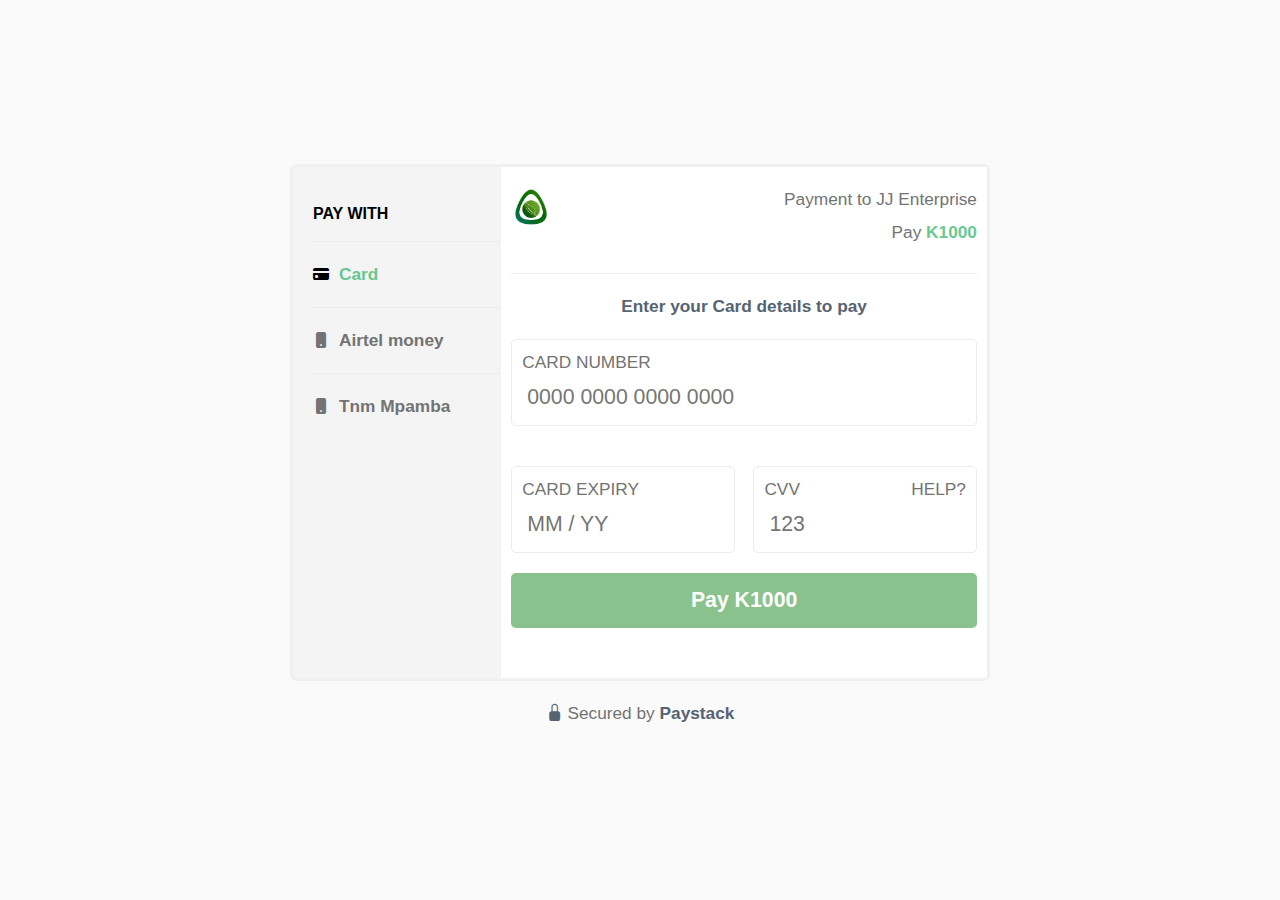
<file: pages/index.html>
<!DOCTYPE html>
<html lang="en">
<head>
    <meta charset="UTF-8">
    <meta http-equiv="X-UA-Compatible" content="ie=edge">
    <meta name="viewport" content="width=device-width, initial-scale=1.0">
    <title>client</title>
    <link rel="stylesheet" href="../assets/css/style.css">
    <link rel="stylesheet" href="https://cdn.jsdelivr.net/npm/bootstrap-icons@1.11.2/font/bootstrap-icons.min.css">
</head>
<body>
    <header id="header">
        <nav>
            <ul>
                <li>
                    <span class="payment-method">
                        CHOOSE A PAYMENT METHOD

                    </span>
                </li>
                <li>
                    <a href="index.html" class="active">
                        <i class="bi bi-credit-card-fill">
                            
                        </i>
                        <span>
                            Pay with Card

                        </span>
                        

                    </a>
                </li>
                <li>
                    <a href="airtel.html" >
                        <i class="bi bi-phone-fill">

                        </i>
                        <span>
                            Pay with Airtel money

                        </span>
                        

                    </a>
                </li>
                <li class="none">
                    <a href="tnm.html" >
                        <i class="bi bi-phone-fill">

                        </i>
                        <span>
                            Pay with Tnm Mpamba
                        </span>
                        

                    </a>
                </li>
            </ul>
        </nav>
        <div class="pick">
            <span>
                pick one of the payment methods above to pay K 1000 to JJ Enterprise
            </span>
        </div>
        <div class="close-nav">
            <button id="close-nav">
                <span>Close</span> 
            </button>
        </div>
    </header>
    <main>
        <section class="nav-change">
            <div class="change-options">
                <span>
                    <i class="bi bi-phone-fill">

                    </i>
                    <span class="green">
                        Pay with Debit Card

                    </span>
                </span>

                <span class="open-nav" id="open-nav">
                    Change
                </span>
            </div>

        </section>
        <section class="payment-container">
            <aside>
                <ul>
                    <li class="heading">
                        <p>PAY WITH</p>
                    </li>
                    <li>
                        <a href="" class="active">
                            <i class="bi bi-credit-card-fill">
                                
                            </i>
                            <span>
                                Card

                            </span>
                            

                        </a>
                    </li>
                    <li>
                        <a href="airtel.html">
                            <i class="bi bi-phone-fill">

                            </i>
                            <span>
                                Airtel money

                            </span>
                            

                        </a>
                    </li>
                    <li class="none">
                        <a href="">
                            <i class="bi bi-phone-fill">

                            </i>
                            <span>
                                Tnm Mpamba
                            </span>
                            

                        </a>
                    </li>
                </ul>

            </aside>
            <div class="details">
                <div class="heading-payment">
                    <div class="logo">
                        <img src="../assets/images/agrera1.png" alt="">

                    </div>
                    <div class="email-amount">
                        <span  class="margin-bottom">
                            Payment to JJ Enterprise
                        </span>
                        <span class="margin-bottom">
                            Pay <span class="green">K1000</span>
                        </span>
                    </div>
                </div>
                <div class="enter-text">
                    <span class="black">
                        Enter your Card details to pay
                    </span>
                </div>
                <div>
                    <form action="">
                        <div class="inputOpt">
                            <span>CARD NUMBER</span>
                            <input  type="text" name="username" required="required" placeholder="0000 0000 0000 0000">
                            
                        </div>
                        <div class="half">
                            <div class="inputOpt">
                                <span>CARD EXPIRY</span>
                                <input  type="text" name="username" required="required" placeholder="MM / YY">
                                
                            </div>
                            <div class="inputOpt">
                                <div class="span-link">
                                    <span>CVV</span>
                                    <a href="">
                                        <span>
                                            HELP?
                                        </span>
                                        </a>

                                </div>
                                
                                <input  type="text" name="username" required="required" placeholder="123">
                                
                            </div>

                        </div>
                        <button type="submit">
                            Pay K1000
                        </button>
        
                    </form>
                </div>

            </div>
        </section>
        <section class="secured">
            <div>
                <span>
                    <i class="bi bi-lock-fill black">

                    </i>
                    Secured by 
                </span>
                <span class="black">
                    Paystack
                </span>
            </div>
        </section>
    </main>
    <script src="../assets/js/main.js"></script>
</body>
</html>
</file>
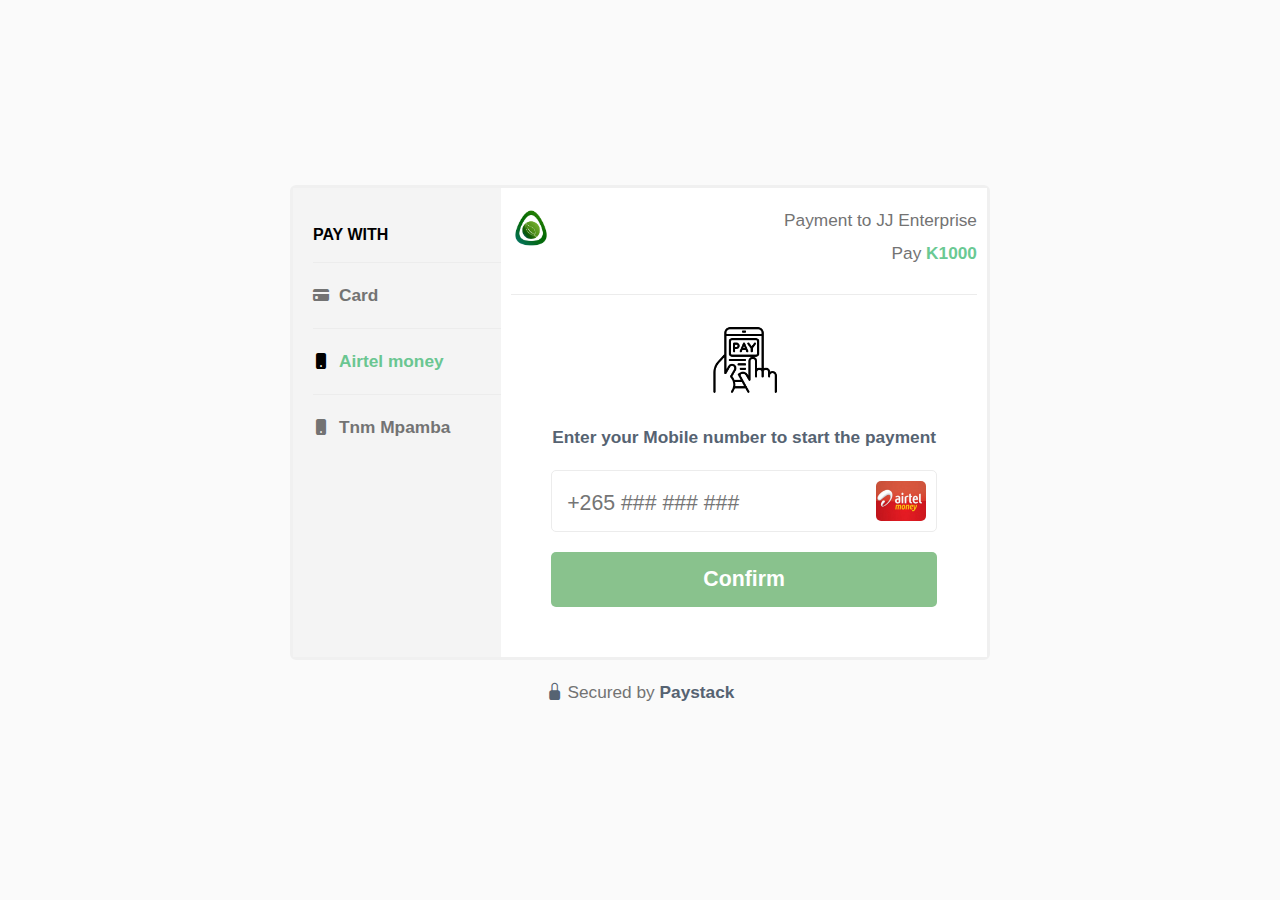
<file: pages/airtel.html>
<!DOCTYPE html>
<html lang="en">
<head>
    <meta charset="UTF-8">
    <meta http-equiv="X-UA-Compatible" content="ie=edge">
    <meta name="viewport" content="width=device-width, initial-scale=1.0">
    <title>client</title>
    <link rel="stylesheet" href="../assets/css/style.css">
    <link rel="stylesheet" href="https://cdn.jsdelivr.net/npm/bootstrap-icons@1.11.2/font/bootstrap-icons.min.css">
</head>
<body>
    <header id="header">
        <nav>
            <ul>
                <li>
                    <span class="payment-method">
                        CHOOSE A PAYMENT METHOD

                    </span>
                </li>
                <li>
                    <a href="index.html" >
                        <i class="bi bi-credit-card-fill">
                            
                        </i>
                        <span>
                            Pay with Card

                        </span>
                        

                    </a>
                </li>
                <li>
                    <a href="airtel.html" class="active">
                        <i class="bi bi-phone-fill">

                        </i>
                        <span>
                            Pay with Airtel money

                        </span>
                        

                    </a>
                </li>
                <li class="none">
                    <a href="tnm.html" >
                        <i class="bi bi-phone-fill">

                        </i>
                        <span>
                            Pay with Tnm Mpamba
                        </span>
                        

                    </a>
                </li>
            </ul>
        </nav>
        <div class="pick">
            <span>
                pick one of the payment methods above to pay K 1000 to JJ Enterprise
            </span>
        </div>
        <div class="close-nav">
            <button id="close-nav">
                <span>Close</span> 
            </button>
        </div>
    </header>
    <main>
        <section class="nav-change">
            <div class="change-options">
                <span>
                    <i class="bi bi-phone-fill">

                    </i>
                    <span class="green">
                        Pay with Airtel Money

                    </span>
                </span>

                <span class="open-nav" id="open-nav">
                    Change
                </span>
            </div>

        </section>
        <section class="payment-container">
            <aside>
                <ul>
                    <li class="heading">
                        <p>PAY WITH</p>
                    </li>
                    <li>
                        <a href="index.html" >
                            <i class="bi bi-credit-card-fill">
                                
                            </i>
                            <span>
                                Card

                            </span>
                            

                        </a>
                    </li>
                    <li>
                        <a href="airtel.html" class="active">
                            <i class="bi bi-phone-fill">

                            </i>
                            <span>
                                Airtel money

                            </span>
                            

                        </a>
                    </li>
                    <li class="none">
                        <a href="tnm.html">
                            <i class="bi bi-phone-fill">

                            </i>
                            <span>
                                Tnm Mpamba
                            </span>
                            

                        </a>
                    </li>
                </ul>

            </aside>
            <div class="details">
                <div class="heading-payment">
                    <div class="logo">
                        <img src="../assets/images/agrera1.png" alt="">

                    </div>
                    <div class="email-amount">
                        <span  class="margin-bottom">
                            Payment to JJ Enterprise
                        </span>
                        <span class="margin-bottom">
                            Pay <span class="green">K1000</span>
                        </span>
                    </div>
                </div>
                <div class="mobile-phone">
                    <img src="../assets/images/Pay.png" alt="">

                </div>
                <div class="enter-text mobile-money-form">
                    
                    <span class="black">
                        Enter your Mobile number to start the payment
                    </span>
                </div>
                <div class="mobile-money-form">
                    <form action="">
                        <div class="inputOpt mobile-money">
                            <input  type="text" name="username" required="required" placeholder="+265 ### ### ###">
                            <img src="../assets/images/airtel.jpg" alt="">
                        </div>
                        
                        <button type="submit">
                            Confirm
                        </button>
        
                    </form>
                </div>

            </div>
        </section>
        <section class="secured">
            <div>
                <span>
                    <i class="bi bi-lock-fill black">

                    </i>
                    Secured by 
                </span>
                <span class="black">
                    Paystack
                </span>
            </div>
        </section>
    </main>
    <script src="../assets/js/main.js"></script>
</body>
</html>
</file>
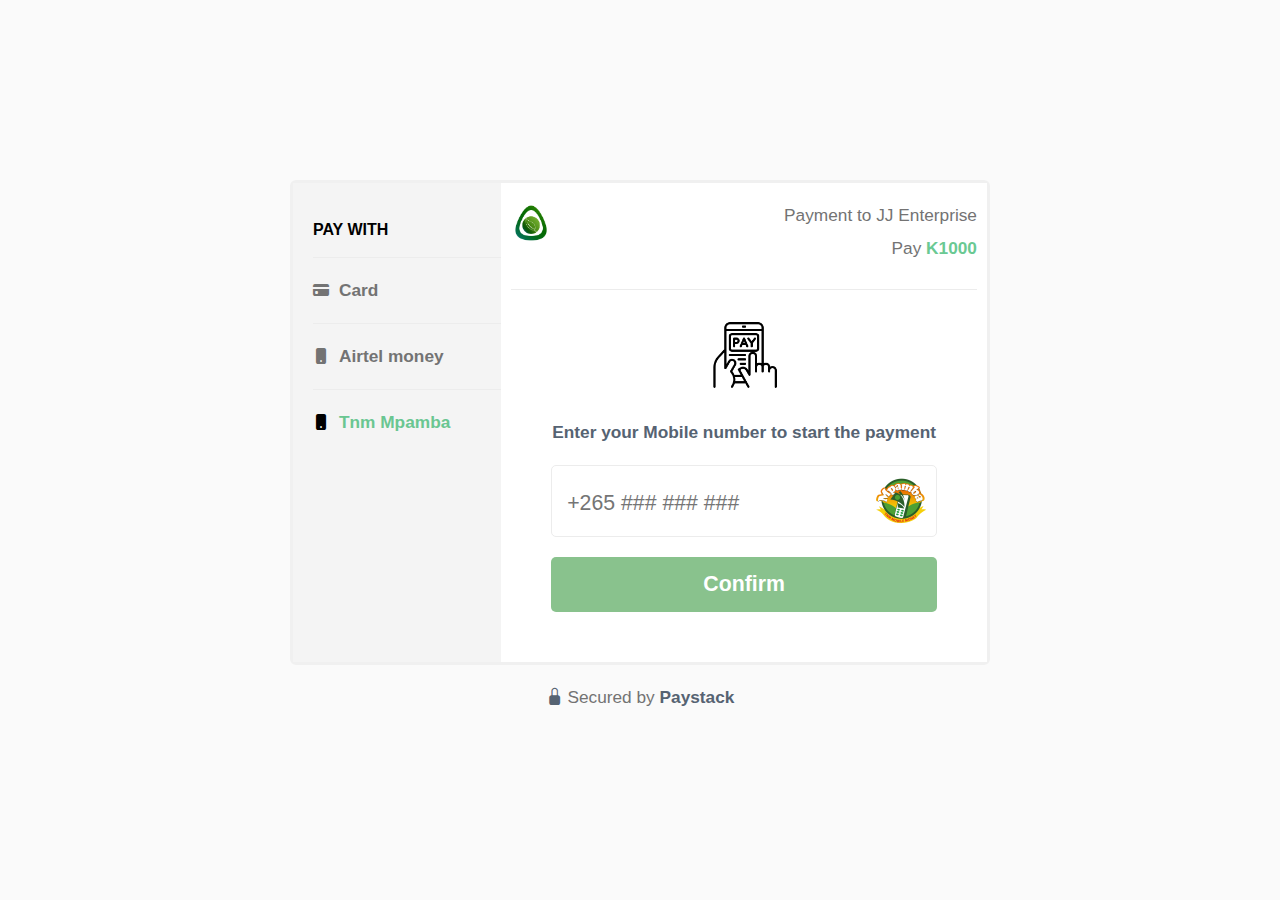
<file: pages/tnm.html>
<!DOCTYPE html>
<html lang="en">
<head>
    <meta charset="UTF-8">
    <meta http-equiv="X-UA-Compatible" content="ie=edge">
    <meta name="viewport" content="width=device-width, initial-scale=1.0">
    <title>client</title>
    <link rel="stylesheet" href="../assets/css/style.css">
    <link rel="stylesheet" href="https://cdn.jsdelivr.net/npm/bootstrap-icons@1.11.2/font/bootstrap-icons.min.css">
</head>
<body>
    <header id="header">
        <nav>
            <ul>
                <li>
                    <span class="payment-method">
                        CHOOSE A PAYMENT METHOD

                    </span>
                </li>
                <li>
                    <a href="index.html" >
                        <i class="bi bi-credit-card-fill">
                            
                        </i>
                        <span>
                            Pay with Card

                        </span>
                        

                    </a>
                </li>
                <li>
                    <a href="airtel.html" >
                        <i class="bi bi-phone-fill">

                        </i>
                        <span>
                            Pay with Airtel money

                        </span>
                        

                    </a>
                </li>
                <li class="none">
                    <a href="tnm.html" class="active">
                        <i class="bi bi-phone-fill">

                        </i>
                        <span>
                            Pay with Tnm Mpamba
                        </span>
                        

                    </a>
                </li>
            </ul>
        </nav>
        <div class="pick">
            <span>
                pick one of the payment methods above to pay K 1000 to JJ Enterprise
            </span>
        </div>
        <div class="close-nav">
            <button id="close-nav">
                <span>Close</span> 
            </button>
        </div>
    </header>
    <main>
        <section class="nav-change">
            <div class="change-options">
                <span>
                    <i class="bi bi-phone-fill">

                    </i>
                    <span class="green">
                        Pay with Tnm Mpamba

                    </span>
                </span>

                <span class="open-nav" id="open-nav">
                    Change
                </span>
            </div>

        </section>
        <section class="payment-container">
            <aside>
                <ul>
                    <li class="heading">
                        <p>PAY WITH</p>
                    </li>
                    <li>
                        <a href="index.html" >
                            <i class="bi bi-credit-card-fill">
                                
                            </i>
                            <span>
                                Card

                            </span>
                            

                        </a>
                    </li>
                    <li>
                        <a href="airtel.html" >
                            <i class="bi bi-phone-fill">

                            </i>
                            <span>
                                Airtel money

                            </span>
                            

                        </a>
                    </li>
                    <li class="none">
                        <a href="tnm.html" class="active">
                            <i class="bi bi-phone-fill">

                            </i>
                            <span>
                                Tnm Mpamba
                            </span>
                            

                        </a>
                    </li>
                </ul>

            </aside>
            <div class="details">
                
                <div class="heading-payment">
                    <div class="logo">
                        <img src="../assets/images/agrera1.png" alt="">

                    </div>
                    <div class="email-amount">
                        <span  class="margin-bottom">
                            Payment to JJ Enterprise
                        </span>
                        <span class="margin-bottom">
                            Pay <span class="green">K1000</span>
                        </span>
                    </div>
                </div>
                <div class="mobile-phone">
                    <img src="../assets/images/Pay.png" alt="">

                </div>
                <div class="enter-text mobile-money-form">
                    
                    <span class="black">
                        Enter your Mobile number to start the payment
                    </span>
                </div>
                <div class="mobile-money-form">
                    <form action="">
                        <div class="inputOpt mobile-money">
                            <input  type="text" name="username" required="required" placeholder="+265 ### ### ###">
                            <img src="../assets/images/tnm-mpamba-limited-292692.png" alt="">
                        </div>
                        
                        <button type="submit">
                            Confirm
                        </button>
        
                    </form>
                </div>

            </div>
        </section>
        <section class="secured">
            <div>
                <span>
                    <i class="bi bi-lock-fill black">

                    </i>
                    Secured by 
                </span>
                <span class="black">
                    Paystack
                </span>
            </div>
        </section>
    </main>
    <script src="../assets/js/main.js"></script>
</body>
</html>
</file>
<file: assets/css/style.css>
/*------------------------------------------------
# Document Base Styles
------------------------------------------------*/
/*----------------------------------------------------------
## CSS Reset
------------------------------------------------*/
/* http://meyerweb.com/eric/tools/css/reset/ 
   v2.0 | 20110126
   License: none (public domain)
*/
html, body {
    width: 100%;
    margin: 0; 
    padding: 0; 
    overflow-x: hidden;
  }
  html, body, div, span, applet, object, iframe,
  h1, h2, h3, h4, h5, h6, p, blockquote, pre,
  a, abbr, acronym, address, big, cite, code,
  del, dfn, em, img, ins, kbd, q, s, samp,
  small, strike, strong, sub, sup, tt, var,
  b, u, i, center,
  dl, dt, dd, ol, ul, li,
  fieldset, form, label, legend,
  table, caption, tbody, tfoot, thead, tr, th, td,
  article, aside, canvas, details, embed, 
  figure, figcaption, footer, header, hgroup, 
  menu, nav, output, ruby, section, summary,
  time, mark, audio, video {
      margin: 0;
      padding: 0;
      border: 0;
      font-size: 100%;
      font: inherit;
      vertical-align: baseline;
  }
  ol, ul, li{
    list-style: none;
  }
  /* HTML5 display-role reset for older browsers */
  article, aside, details, figcaption, figure, 
  footer, header, hgroup, menu, nav, section {
      display: block;
  }
  body {
      line-height: 1;
      
  }
  
  blockquote, q {
      quotes: none;
  }
  blockquote:before, blockquote:after,
  q:before, q:after {
      content: '';
      content: none;
  }
  table {
      border-collapse: collapse;
      border-spacing: 0;
  }
  button{
      cursor: pointer;
  }
  
  /*------------------------------------------------
  ## Layout
  ------------------------------------------------*/
  
  /*making 10px our base size*/
  html {
      /* 1rem = 10px */
      font-size: 62.5%;
  
      /* Border Box fix */
      box-sizing: border-box;
  
      /* Smooth scrolling */
      scroll-behavior: smooth;
  }
  
  
  /*------------------------------------------------
  ## CSS variables
  ------------------------------------------------*/
  :root{
          /* Screen widths for reference not usage */
      --wide: 128rem; /* 320px diff (1280 px)*/ 
      --desktop: 96rem; /* 240px diff(960 px) */
      --tablet: 72rem; /* 180px diff (720 px)*/
      --phone: 54rem;/*(540 px) */
  
      /* Colors */
      --background:#fafafa;
      --aside:#f4f4f4;
      --green:#62b474;
      --color:#737373;
  
      /*fonts 'Open Sans','Roboto','lato',*/
      --font-body:sans-serif;
      
  
      /* Gradients eg add yours if need arises */
    --bg-gradient: linear-gradient(
      240deg,
      rgba(164, 88, 255, 1) 0%,
      rgba(53, 68, 255, 1) 40%,
      rgba(10, 47, 158, 1) 80%
    );
  --bg-gradient-img: url("https://www.transparenttextures.com/patterns/stardust.png"),
    linear-gradient(
      240deg,
      rgba(164, 88, 255, 1) 0%,
      rgba(53, 68, 255, 1) 40%,
      rgba(10, 47, 158, 1) 80%
    );
  --bg-gradient-reverse: linear-gradient(
      60deg,
      rgba(164, 88, 255, 1) 0%,
      rgba(53, 68, 255, 1) 40%,
      rgba(10, 47, 158, 1) 80%
    );
  --bg-gradient-img-reverse: url("https://www.transparenttextures.com/patterns/stardust.png"),
    linear-gradient(
      60deg,
      rgba(164, 88, 255, 1) 0%,
      rgba(53, 68, 255, 1) 40%,
      rgba(10, 47, 158, 1) 80%
        );
        
  /* Shadows add different box shadows be consistent in the website*/
  --text-shadow: 1px 2px 4px rgba(5, 0, 96, 0.5);
  --text-shadow-strong: 1px 1px 3px rgba(5, 0, 96, 0.85);
  
  /* Easings */
  --ease-bounce: cubic-bezier(.75,-0.5,0,1.75);
  
  /* Text sizing */
  --base-size: 1.6rem; /* 16px */
  --type-scale: 1.33; /*search type scale.com */
  --small: var(--base-size);
  --body: calc( var(--base-size) * var(--type-scale) ); /* 21.33px */
  --h6: calc( var(--body) * var(--type-scale) ); /* 28.43px */
  --h5: calc( var(--h6) * var(--type-scale) );/* 28.43px * 1.33  =37.8 px*/
  --h4: calc( var(--h5) * var(--type-scale) );/* 28.43px * 1.33 * 1.33  = 50.28 px*/
  --h3: calc( var(--h4) * var(--type-scale) );/* 28.43px * 1.33 * 1.33 * 1.33  = 66.8 px*/
  --h2: calc( var(--h3) * var(--type-scale) );/* 28.43px * 1.33 * 1.33 * 1.33 * 1.33  = 88.95 px*/
  --h1: calc( var(--h2) * var(--type-scale) );/* 28.43px * 1.33 * 1.33 * 1.33 * 1.33  = 118.31 px*/
  
  }
  
  /*responsive typography */
  @media screen and (max-width: 72rem) {
  :root {
    --type-scale: 1.25;
  }
  }
  
  @media screen and (max-width: 56rem) {
  :root {
    --type-scale: 1.20;
  }
  }
  @media screen and (max-width: 30rem) {
  :root {
    --type-scale: 1.10;
        
    }
  }
  
  
  /*------------------------------------------------
  ## Typography
  ------------------------------------------------*/
  h1,
  h2,
  h3,
  h4,
  h5,
  h6 {
  font-family: var(--font-headings);
  margin-bottom: 10px;
  }
  
  h1 {
  font-size: var(--h1);
  line-height: calc( var(--h1) * var(--type-scale) * 1.2 );
  }
  
  h2 {
  font-size: var(--h2);
  line-height: calc( var(--h2) * var(--type-scale) * 1.2 );
  }
  
  h3 {
  font-size: var(--h3);
  line-height: calc( var(--h3) * var(--type-scale) * 1.2 );
  }
  
  h4 {
  font-size: var(--h4);
  line-height: calc( var(--h4) * var(--type-scale) * 1.2 );
  }
  
  h5 {
  font-size: var(--h5);
  line-height: calc( var(--h5) * var(--type-scale) * 1.2 );
  }
  
  h6 {
  font-size: var(--h6);
  line-height: calc( var(--h6) * var(--type-scale) * 1.2 );
  }
  
  p,ol {
  font-size: var(--body);
  line-height: calc( var(--body) * var(--type-scale) * 1.2 );
  margin-bottom: var(--body);
  
     
  }
  .sub-info p{
  line-height: 150%;
  
  }
  @media screen and (max-width: 30rem) {
  p {
    line-height: calc( var(--body) * 1.5 );
    }
  h1 {
  font-size: calc(var(--h1) * 1.5);
  line-height: calc( var(--h1) * var(--type-scale) * 1.5 );
  }
  
  h2 {
  font-size: calc(var(--h2) * var(--type-scale));
  line-height: calc( var(--h2) * var(--type-scale) * 1.5 );
  }
  
  h3 {
  font-size: calc(var(--h3) * var(--type-scale));
  line-height: calc( var(--h3) * var(--type-scale) * 1.5 );
  }
  
  h4 {
  font-size: calc(var(--h4) * var(--type-scale));
  line-height: calc( var(--h4) * var(--type-scale) * 1.5 );
  }
  
  h5 {
  font-size: calc(var(--h5) * var(--type-scale));
  line-height: calc( var(--h5) * var(--type-scale) * 1.5 );
  }
  
  h6 {
  font-size: calc(var(--h6) * var(--type-scale));
  line-height: calc( var(--h6) * var(--type-scale) * 1.5 );
  }
  }
  @media screen and (max-width: 380px) {
  p {
    line-height: calc( var(--body) * 1.5 );
    }
  h1 {
  font-size: calc(var(--h1) * var(--type-scale));
  line-height: calc( var(--h1) * var(--type-scale) * 1.2 );
  }
  
  h2 {
  font-size: calc(var(--h2) * var(--type-scale));
  line-height: calc( var(--h2) * var(--type-scale) * 1.2 );
  }
  
  h3 {
  font-size: calc(var(--h3) * var(--type-scale));
  line-height: calc( var(--h3) * var(--type-scale) * 1.2 );
  }
  
  h4 {
  font-size: calc(var(--h4) * var(--type-scale));
  line-height: calc( var(--h4) * var(--type-scale) * 1.2 );
  }
  
  h5 {
  font-size: calc(var(--h5) * var(--type-scale));
  line-height: calc( var(--h5) * var(--type-scale) * 1.2 );
  }
  
  h6 {
  font-size: calc(var(--h6) * var(--type-scale));
  line-height: calc( var(--h6) * var(--type-scale) * 1.2 );
  }
  }
  
  .justify-text{
    text-align: justify;
  }
  small,
  .small-text {
      font-size: var(--base-size);
      line-height: calc( var(--base-size) * var(--type-scale) );
  }
  
  strong {
      font-variation-settings: 'wght' 900;
  }
  
  em {
      font-style: italic;
      font-variation-settings: 'wght' 200;
  }
  form p{
    margin:0;
  }
  /*------------------------------------------------
  ## Layout
  ------------------------------------------------*/
  *,
  *:before,
  *:after {
      position: relative;
      box-sizing: inherit;
  }
  
  body {
      font-size: var(--base-size);
      font-family: var(--font-body);
      margin: 0;
      color: var(--color-black);
      overflow-x: hidden;
  }
  
  /*------------------------------------------------
  ## Links
  ------------------------------------------------*/
  a {
      color: var(--color-white);
      text-decoration: none;
  }
  main a{
    color:var(--color-black);
  }
  
  a:hover,
  a:active,
  a:focus {
      color: var(--color-hover-active-focus);
  }
  
  a:visited {
      color: var(--color-visited-link);
  }
  
  a.btn {
      font-size: var(--body);
      padding: 0.8rem 2.4rem;
      border: 2px solid var(--color-neon);
      color: var(--color-neon);
      border-radius: 100px;
      position: absolute;
      left: 50%;
      bottom: 3.2rem;
      transform: translateX(-50%);
  }
  
  /*------------------------------------------------
  ## Elements
  ------------------------------------------------*/
  /*icons*/
  
  
  .ra {
      color: var(--color-yellow);
      -webkit-text-fill-color: var(--color-yellow);
  }
  
  ol,
  ul {
      line-height: var(--body);
  }
  header ul,footer ul{
    list-style: none;
  }
  .section-title {
      font-weight: 900;
      color: var( );
  }
  
  .sub-section-title {
      font-size: var( );
      background-image: var( );
      display: inline-block;
      background-clip: text;
      -webkit-background-clip: text;
      -webkit-text-fill-color: transparent;
  }
  
  
  
  /*------------------------------------------------
  ## Accessibility
  ------------------------------------------------*/
  /* Text meant only for screen readers. */
  .screen-reader-text {
      border: 0;
      clip: rect(1px, 1px, 1px, 1px);
      clip-path: inset(50%);
      height: 1px;
      margin: -1px;
      overflow: hidden;
      padding: 0;
      position: absolute;
      width: 1px;
      word-wrap: normal !important;
  }
  
  .screen-reader-text:focus {
      background-color: #eee;
      clip: auto !important;
      clip-path: none;
      color: #444;
      display: block;
      font-size: 1em;
      height: auto;
      left: 5px;
      line-height: normal;
      padding: 15px 23px 14px;
      text-decoration: none;
      top: 5px;
      width: auto;
      z-index: 100000; /* Above WP toolbar. */
  }
  

  span{
    font-size: calc(var(--body) - 4px);
    line-height: 25px;
  }
  body{
    background:var(--background);
  }
  main{
    display:flex;
    justify-content: center;
    align-items: center;
    flex-direction: column;
    min-height: 100vh;
  }
  .payment-container{
    width:700px;

    display:flex;
    border-radius: 6px;
    border:3px solid #f0f0f0;

  }
  aside{
    padding-top: 20px;
    padding-left: 20px;
    padding-bottom: 20px;
    background: var(--aside);
    flex-basis: 30%;

  }
  .details{
    background: #ffffff;
    flex-basis: 70%;
    padding: 20px 10px;
    color:#737373; 

  }
  ul li{
    padding: 20px 0px;
    padding-right: 30px;
    border-bottom: 1.5px solid #ececec;
    color:#737373;
    
  }
  ul li.heading{
    padding: 10px 0px;
    padding-right: 30px;
    font-weight:600;

  }
  ul li.none{
    border-bottom: none;
  }
  ul li a{
    display: flex;
    font-weight: 700;
    align-items: center;
  }
  ul li a i{
    margin-right: 10px;
  }
  ul li p{ 
    color:#000;
  }
  ul li a.active span, ul li a:hover span{
    color:#6ac691;
    font-weight: 700;

  }
  ul li a.active i,ul li a:hover i{
    color:#000;
    
  }
  
  ul li p{
    margin-bottom: 0px;
    font-size:16px;
  }
  .heading-payment{
    display:flex;
    justify-content: space-between;
    padding-bottom: 20px;
    border-bottom: 1.5px solid #ececec;

  }
  .email-amount{
    display: flex;
    flex-direction: column;
    text-align: right;
  }
  .margin-bottom{
    margin-bottom: 8px;
  }
  .green{
    color:#6ac993;
    font-weight: 700;
  }
  .heading-payment .logo img{
    width: 40px;
  }
  .secured{
    margin-top:20px;
    color:#737373; 
    margin-bottom: 10px;
  }
  .black{
    color:#566372;
    font-weight:700;
  }
  .enter-text{
    margin-top: 20px;
    margin-bottom: 20px;
    text-align:center
  }
  form{
    margin-bottom: 30px;
  }
form .inputOpt{
    position:relative;
    margin-top: 20px;
    margin-bottom:20px;
    border: 1.5px solid #ececec;
    border-radius: 5px;
    padding: 10px;
    color: var(--color);
}
form .inputOpt:hover{
    border: 1.5px solid #6eaae2;
}
form .inputOpt:hover span{
    color: #6eaae2;
}
form .inputOpt input{
    width:100%;
    padding:5px;
    outline:none;
    border: none;
    font-size: var(--body);
    transition:0.5s; 
    margin-top: 5px;
    padding-top: 5px;
}
.inputOpt.mobile-money{
    display:flex;
}
.inputOpt.mobile-money img{
    width: 50px;
    border-radius: 5px;
}
.half{
    display:flex;
    justify-content: space-between;
}
.half .inputOpt{
   flex-basis:48%;
}
.span-link{
    display:flex;
    justify-content: space-between;
}
form button{
    width: 100%;
    background: #89c28d;
    color:white;
    outline: none;
    border:none;
    padding:15px;
    font-size: var(--body);
    font-weight: 700;
    border-radius: 5px;
}
.mobile-phone{
    display: flex;
    align-items: center;
    justify-content: center;
    margin-top: 30px;
    margin-bottom:30px;
}
.mobile-phone img{
    width:70px;
}
.mobile-money-form{
    margin: 10px 40px;
}


.change-options{
    display: none;
}
header{
    display:none;
}
/*mobile 
*/
@media screen and (max-width:750px){
    main{
        display:flex;
        justify-content: unset;
        align-items: unset;
        flex-direction: column;
        min-height: 100vh;
      }
      .payment-container{
        width:100% !important;
        display:flex;
        border-radius: 6px;
        border:0px solid #f0f0f0;
      }
    aside{
        display: none;
        flex-basis: 0%;
    
      }
      .details{
        background: #ffffff;
        flex-basis: 100%;
        border-radius:10px 10px 0px 0px ;
        color:#737373; 
      }
      .change-options{
        display: flex;
        padding: 20px 20px;
        background:#f4f4f4 ;
        justify-content: space-between;
        color: #a1a1a1;
    }
    .secured {
        margin-top: 20px;
        color: #737373;
        display: flex;
        justify-content: center;
      }
    .open-nav{
        cursor: pointer;
    }
    header.show{
        display:block;
        position: fixed;
        top:0;
        left:0;
        right:0;
        bottom: 0;
        z-index: 1000;
        background: #fff;
    }
    header nav{
        background: #f4f4f4;
        padding-left: 20px;
}
.payment-method{
    color:#565656;
    font-weight: 700;
}
.pick{
    text-align: center;
    padding: 40px 50px;
    color:#6d6d6d;

}
.close-nav{
    display: flex;
    justify-content: center;
    margin-top: 40px;
}
.close-nav button{
  color: #fff;
  background: var(--green);
  padding:10px 20px;
  border-radius: 30px;
  outline:none;
  border:none;

}
}
@media screen and (max-width:356px){
    .mobile-money-form {
        margin: 10px 10px;
      }
      .half {
        flex-wrap: wrap;
      }
      .half .inputOpt {
        flex-basis: 100%;
      }
}
</file>
